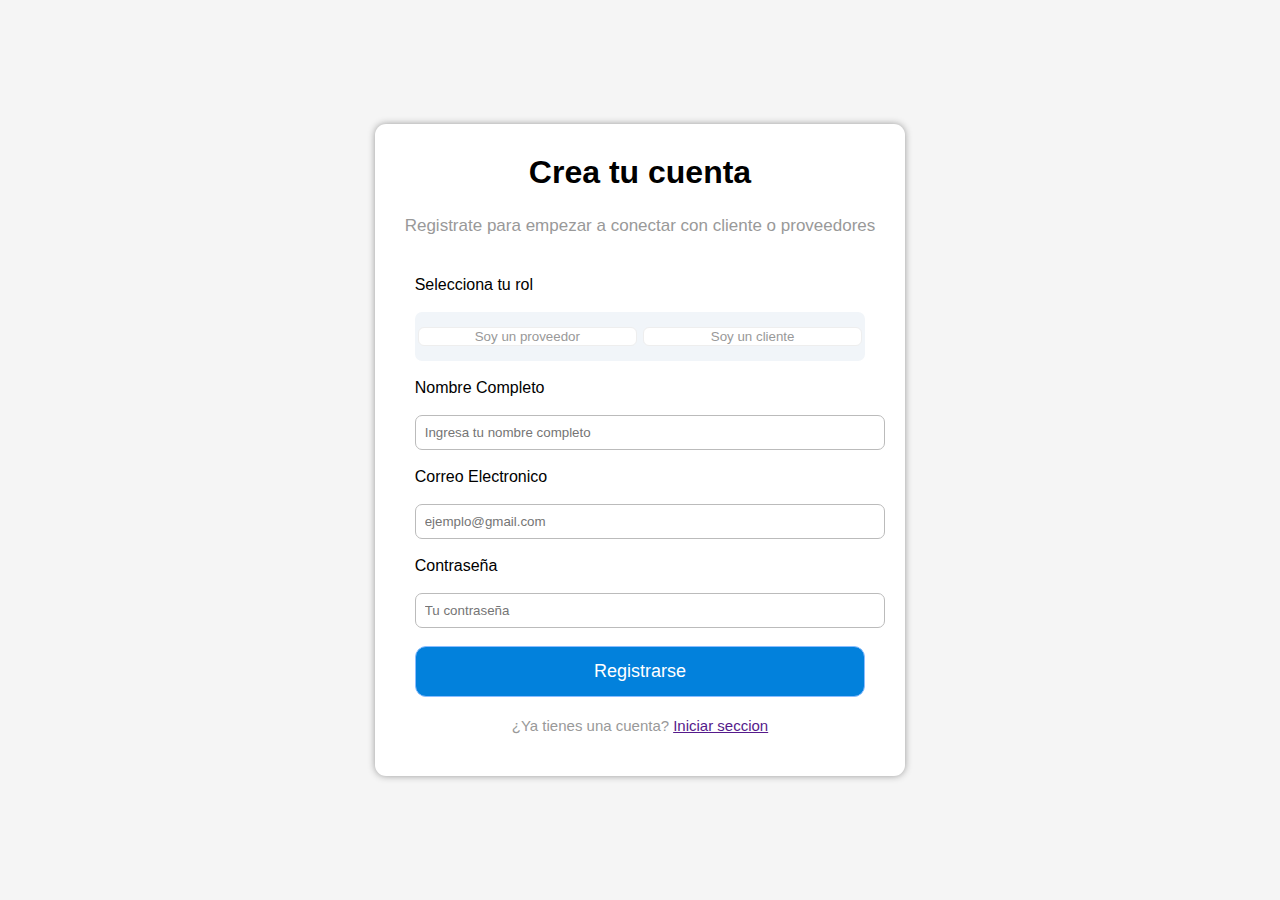
<file: Pagina-web/login.html>
<!DOCTYPE html>
<html lang="en">
<head>
    <link rel="stylesheet" href="login.css">
    <meta charset="UTF-8">
    <meta name="viewport" content="width=device-width, initial-scale=1.0">
    <title>Document</title>
</head>
<body>
   
    <div class="form-login">
        <div class="titular">
         <h1>Crea tu cuenta</h1>
    <p>Registrate para empezar a conectar con cliente o proveedores</p>
    </div>
 <form action="">
    <label for="rol">Selecciona tu rol</label>
    <div class="form-btns">
        
        <button class="btns">Soy un proveedor</button>
        <button class="btns">Soy un cliente</button>
        </div>
   
    <label for="rol">Nombre Completo</label>
    <div class="form-input">
        <input type="text" placeholder="Ingresa tu nombre completo">
    </div>
    <label for="rol">Correo Electronico</label>
    <div class="form-input">
        <input type="email" placeholder="ejemplo@gmail.com">
    </div>
        <label for="rol">Contraseña</label>
    <div class="form-input">
        <input type="password" placeholder="Tu contraseña">
    </div>

        <div class="form-btn">

        <button class="btn">Registrarse</button>
        </div>
        <div class="yaCuenta">
            <p>¿Ya tienes una cuenta?</p>
            <a href="">Iniciar seccion</a>
        </div>
 </form>
 </div>

</body>
</html>
</file>
<file: Pagina-web/login.css>
* {
    font-family: 'inter', sans-serif;
}

body {

margin: 0;
display: flex;
flex-direction: column;
align-items: center;
justify-content: center;
background-color: #F5F5F5;
min-height: 100vh;
box-sizing: border-box;
padding: 40px ;


}

.titular {
    margin-top: 30px;
}

.titular p {
margin-top: 25px;
}

form {

display: flex;
flex-direction: column;
gap: 18px;
padding: 40px;
}


.form-login h1, p {

text-align: center;
margin: 0 30px 0 30px;
}

.form-login p {
    font-size: 17px;
    color: #999;
}

.form-login {

background-color: #fff;
max-width: 80vh;
border-radius: 11px;
min-height: auto;
box-shadow: 0 0 7px 0 #999;


}

form input {

width: 100%;
padding: 9px;
border-radius: 7px;
border: 1px solid #bbb;
}

form input:focus {
    border: 2px solid #89BFF5;
    outline: none;
}

.form-input {

max-width: 100%;


}

form button {

width: 100%;


}

.form-btns {

display: flex;
gap:  6px;
background-color: #F1F5F9;
padding: 15px 3px 15px 3px;
border-radius: 7px;
}

.btns {
    max-width: 100%;
    border-radius: 6px;
    background-color: #fff;
    border: 1px solid #eee;
    color: #999;
}


.btn {
    max-width: 100%;
    border-radius: 6px;
    padding: 14px;
    font-size: 18px;
    background-color: #0281dc;
    color: #fff;
    border: 1px solid #8ABDFF;
    border-radius: 11px;
}

.yaCuenta {
    display: flex;
    justify-content: center;
    margin: 0;
}

.yaCuenta p , a {
    margin: 2px;
    font-size: 15px;
}

@media screen and (max-width: 768px) {
  .yaCuenta p , a {
    margin: 2px;
    font-size: 12px;
}
.form-login h1 {
font-size: 22px;
}
.form-login  p {
font-size: 14px;
}
}
</file>
